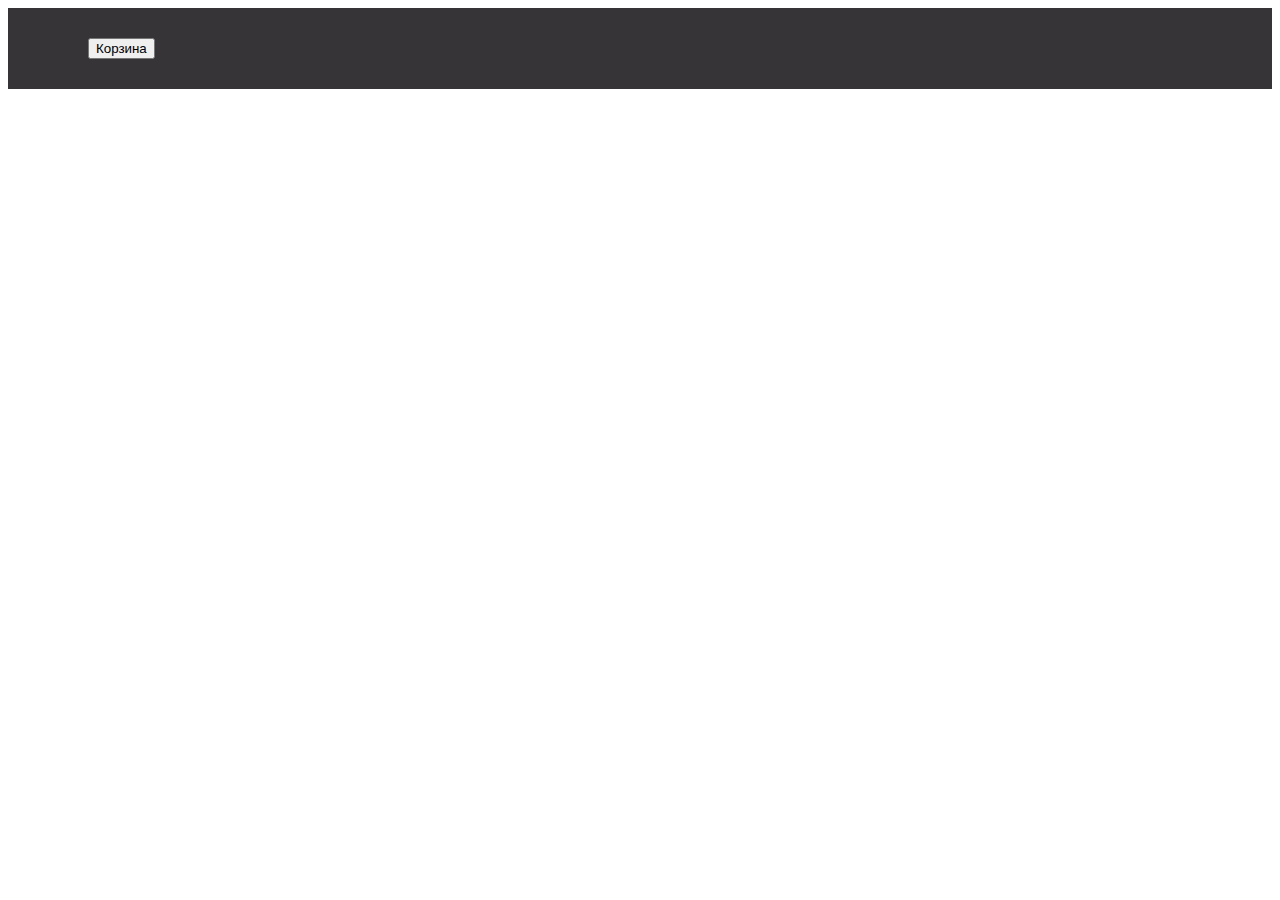
<file: index.html>
<!DOCTYPE html>
<html lang="en">

<head>
    <meta charset="UTF-8">
    <title>Интернет-магазин</title>
    <link rel="stylesheet" href="style.css">
</head>

<body>
    <header>
        <div class="top"></div>
        <button class="btn-cart" type="button">Корзина</button>
        <div class="cart-item invisible"></div>
    </header>
    <main>
        <div class="products"></div>
    </main>
    <script src="js/main.js"></script>
</body>

</html>
</file>
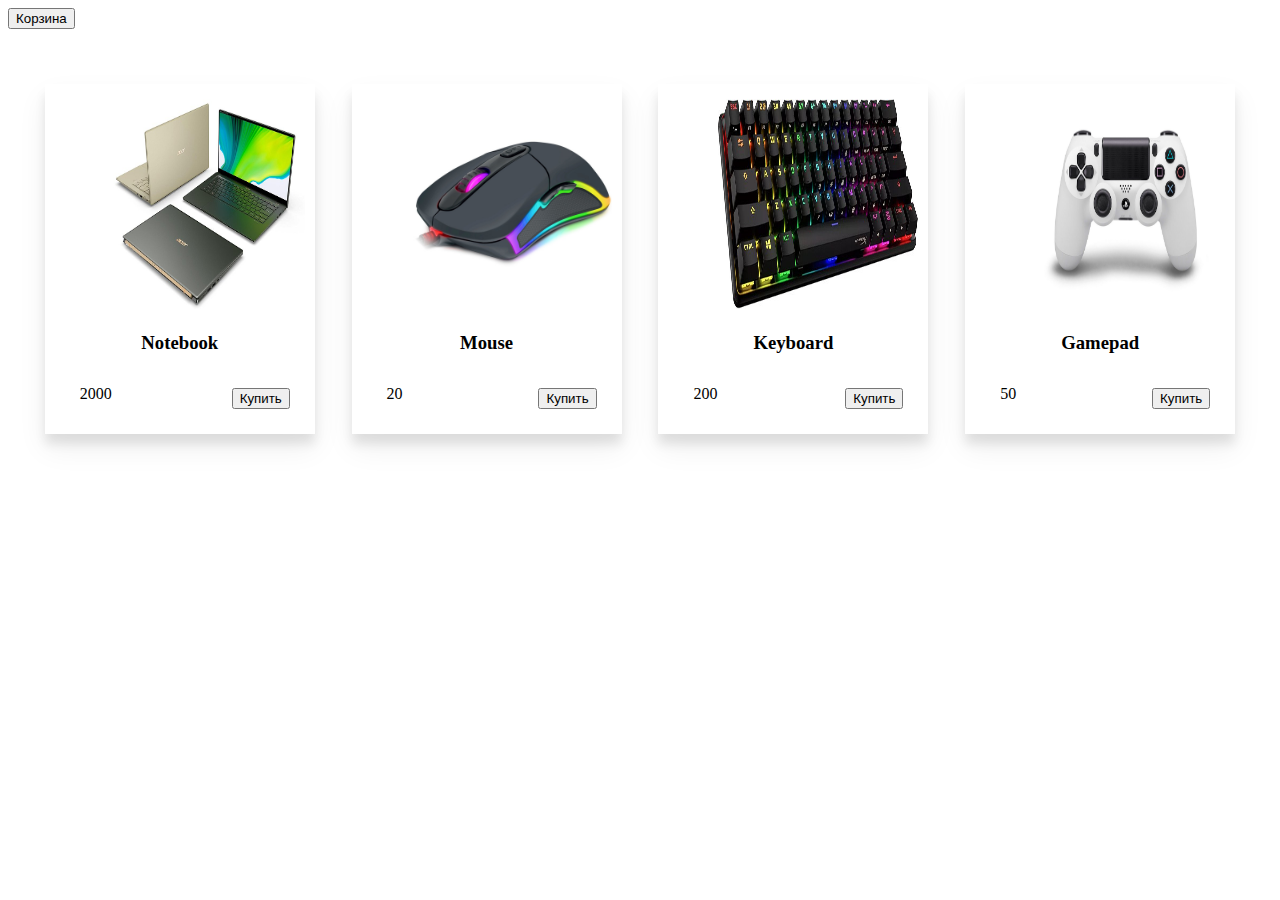
<file: project/index.html>
<!DOCTYPE html>
<html lang="en">

<head>
    <meta charset="UTF-8">
    <title>Интернет-магазин</title>
    <link rel="stylesheet" href="style.css">
</head>

<body>
    <header>
        <button class="btn-cart" type="button">Корзина</button>
    </header>
    <main>
        <div class="products"></div>
    </main>
    <script src="js/main.js"></script>
</body>

</html>
</file>
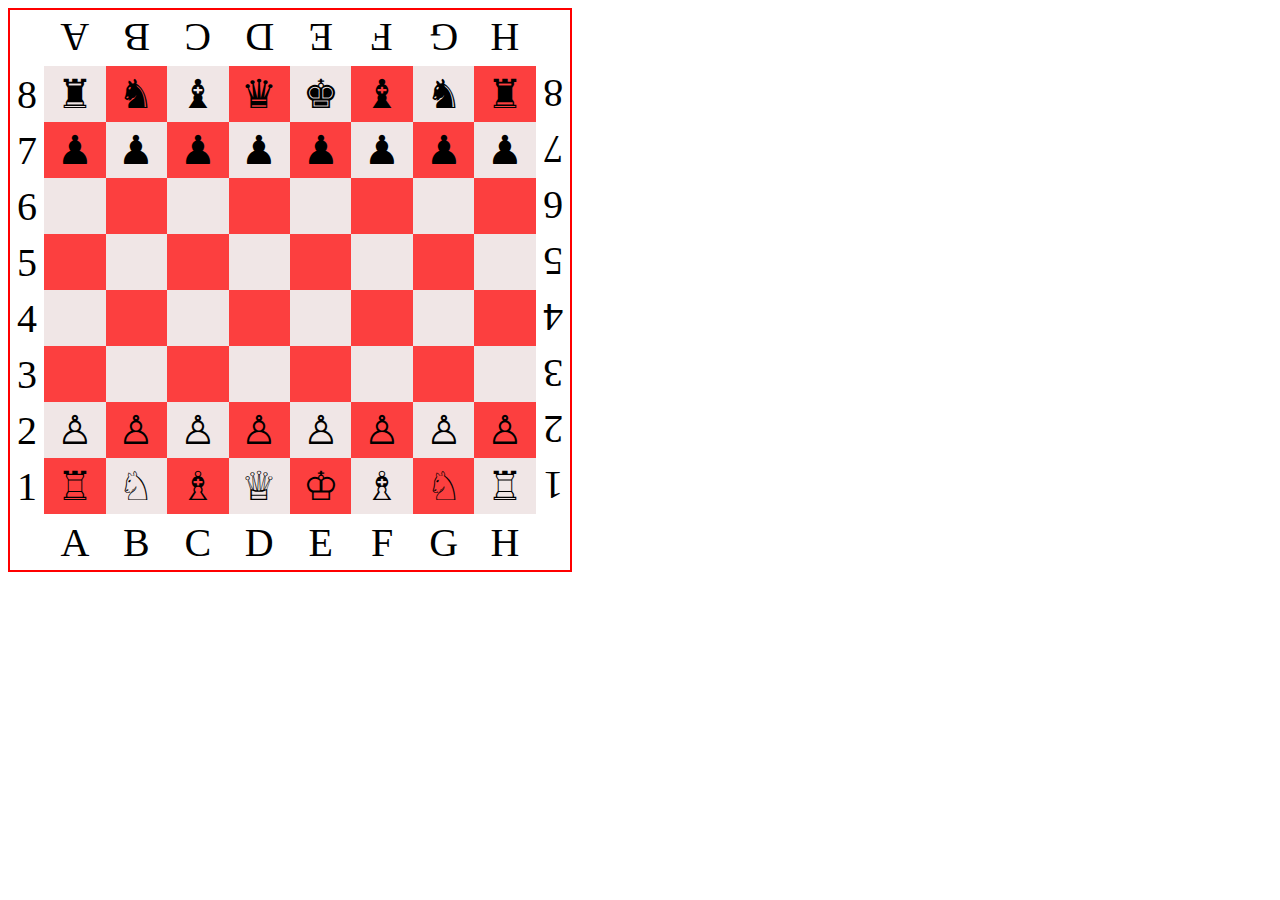
<file: chess.html>
<!DOCTYPE html>
<html lang="en">

<head>
    <meta charset="UTF-8">
    <meta http-equiv="X-UA-Compatible" content="IE=edge">
    <meta name="viewport" content="width=device-width, initial-scale=1.0">
    <title>chess</title>
    <link rel="stylesheet" href="lesson5.css">

</head>

<body>

    <div class="main">

    </div>


    <script src="lesson5.js"></script>
</body>

</html>
</file>
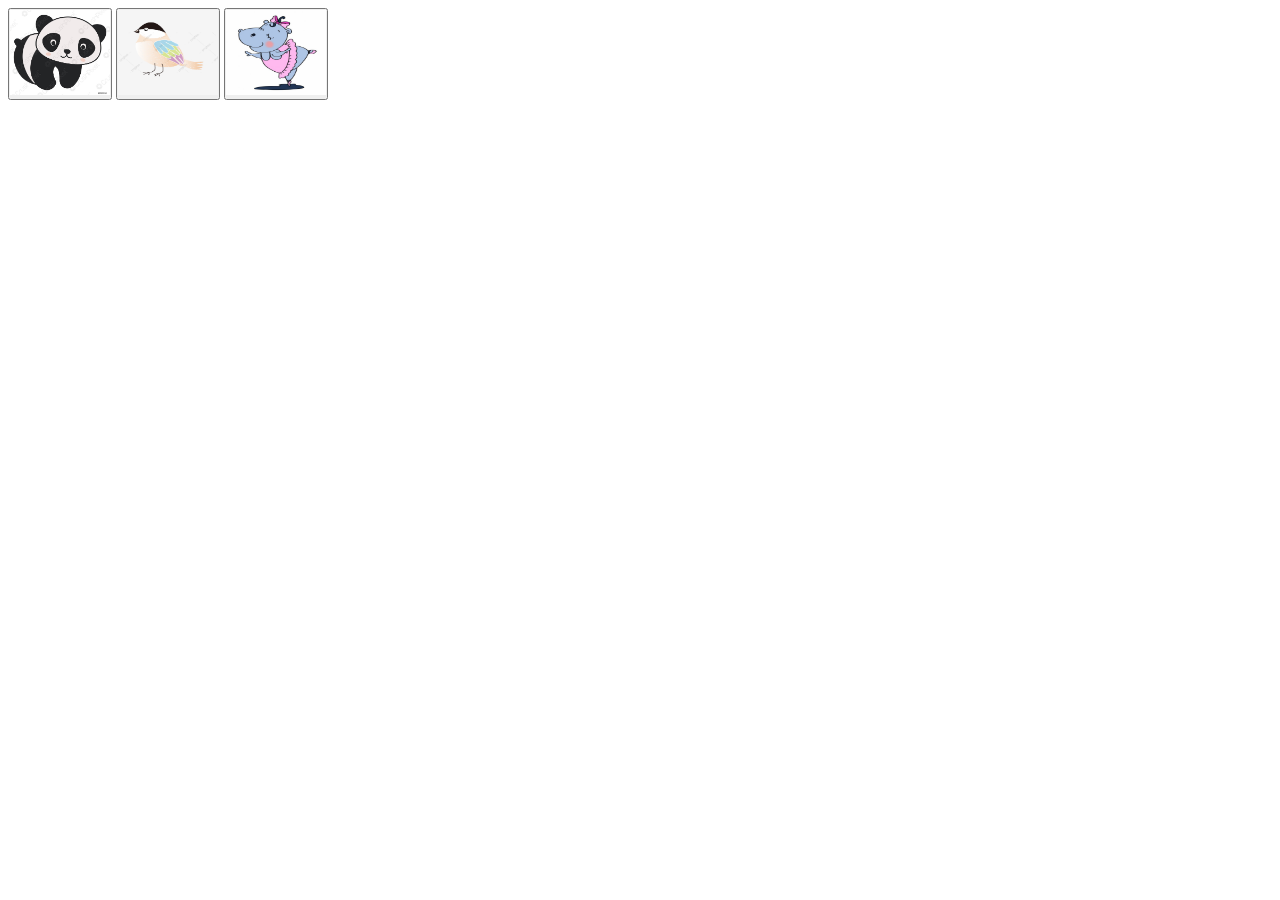
<file: lesson6.html>
<!DOCTYPE html>
<html lang="en">

<head>
    <meta charset="UTF-8">
    <meta http-equiv="X-UA-Compatible" content="IE=edge">
    <meta name="viewport" content="width=device-width, initial-scale=1.0">
    <title>lesson6</title>
    <link rel="stylesheet" href="lesson6.css">

</head>



<body>

    <button><img id="b1" src="small_jpg/p1.jpg" alt="photo"></button>
    <button><img id="b2" src="small_jpg/p2.jpg" alt="photo"></button>
    <button><img id="b3" src="small_jpg/p3.jpg" alt="photo"></button>



    <script async>

        var buttons = document.querySelectorAll("button");

        for (var i = 0; i < 3; i++) {
            buttons[i].onclick = function (event) {
                var img = document.createElement("img");
                img.src = "p" + event.target.id[1] + ".jpg";
                img.className = "big";
                img.onerror = function () {
                    alert("Фото не найдено.");
                }
                img.onclick = function (event) {
                    this.classList.add("hide");// по клику на картинку мы ее скрываем
                }
                document.body.append(img);
            }
        }

    </script>

</body>

</html>
</file>
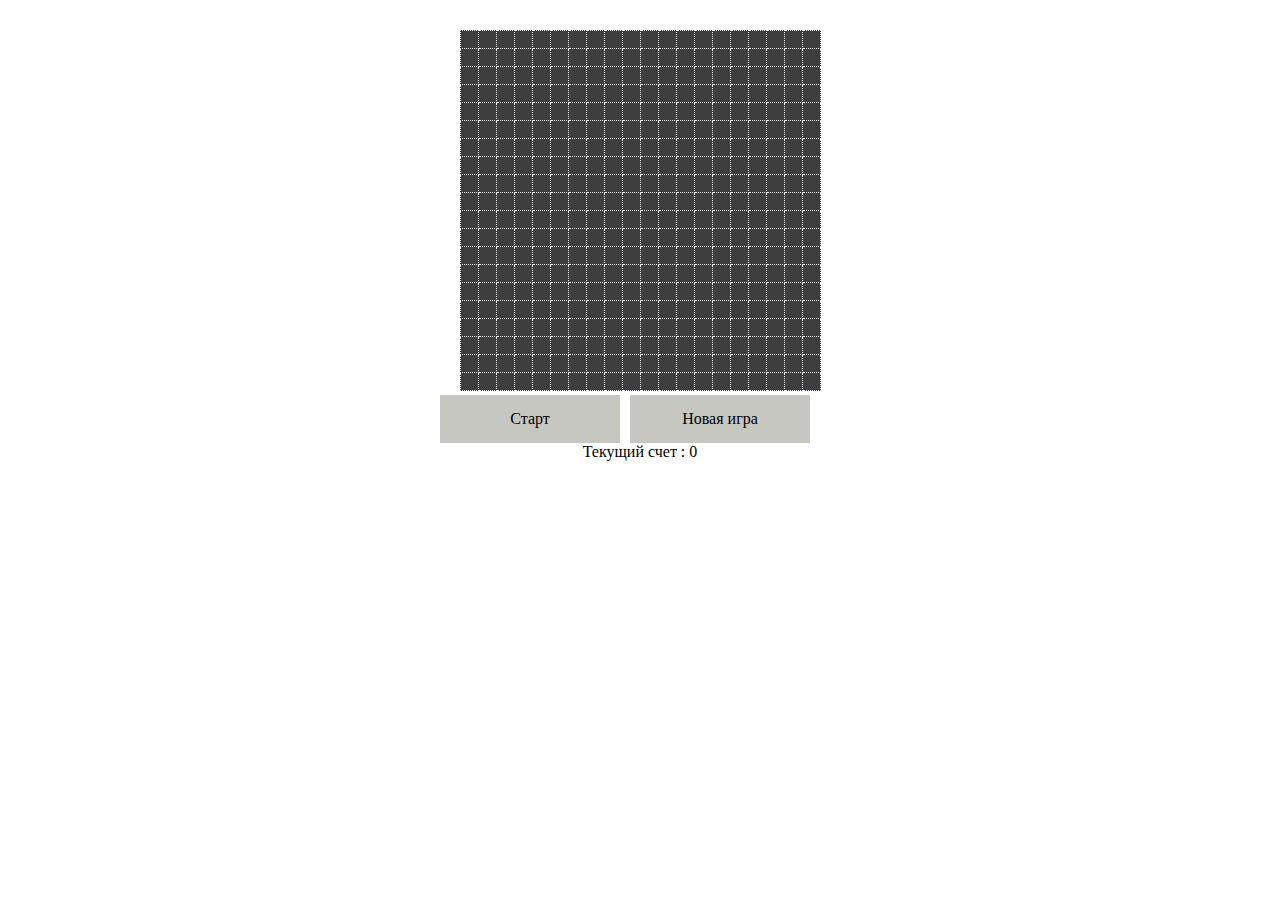
<file: snake.html>
<!DOCTYPE html>
<html lang="en">

<head>
    <meta charset="UTF-8">
    <title>Snake</title>
    <link rel="stylesheet" href="snake.css">
    <script src="snake.js"></script>
</head>

<body>
    <div class="wrap">
        <div id="snake-field"></div>
        <div class="buttons">
            <div id="snake-start">Старт</div>
            <div id="snake-renew">Новая игра</div>
            <span id="score">Текущий счет : 0</span>
        </div>
    </div>
</body>

</html>
</file>
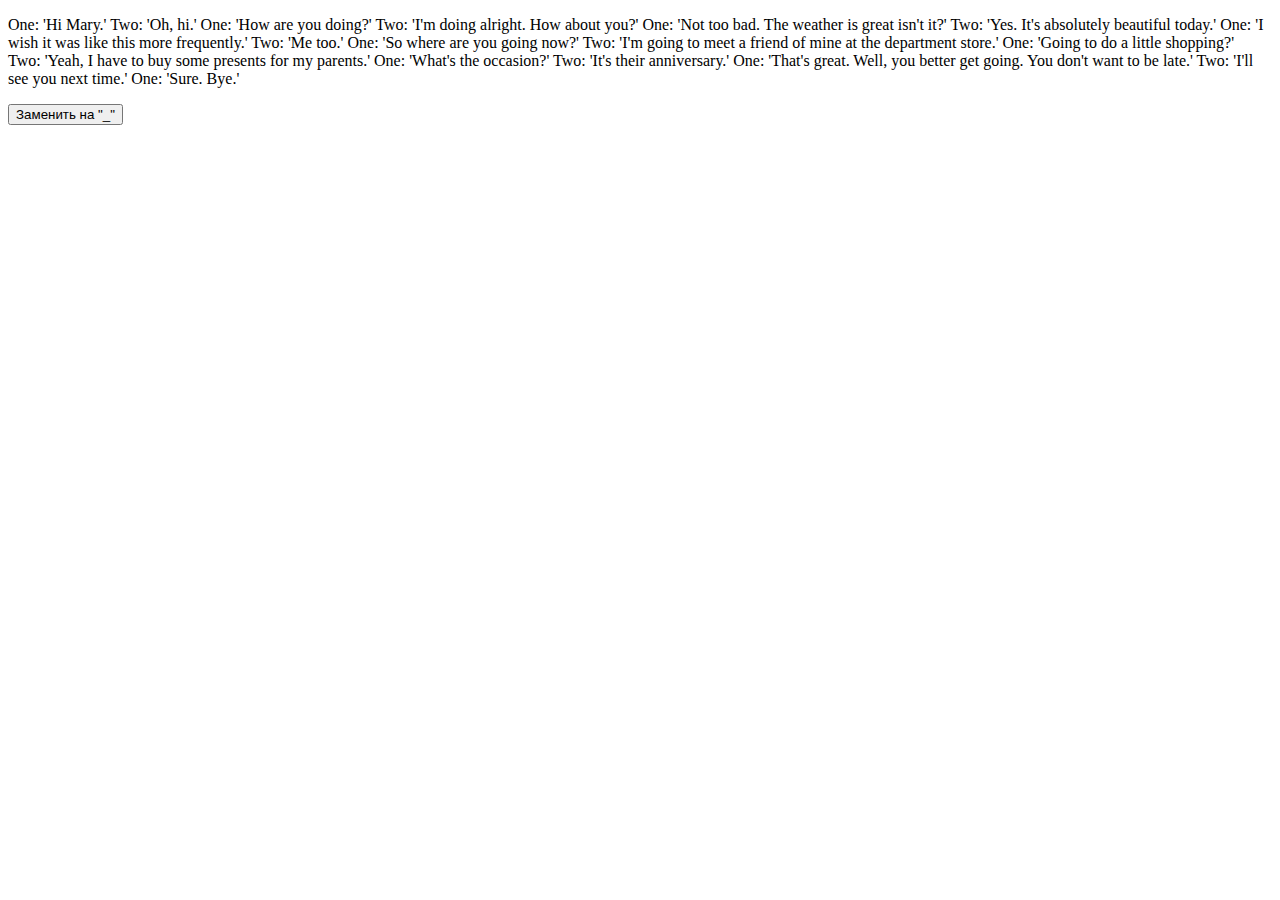
<file: texttoreplace.html>
<!DOCTYPE html>
<html lang="en">

<head>
    <meta charset="UTF-8">
    <meta http-equiv="X-UA-Compatible" content="IE=edge">
    <meta name="viewport" content="width=device-width, initial-scale=1.0">
    <title>Document</title>
</head>

<body>

    <p id="text">One: 'Hi Mary.' Two: 'Oh, hi.'
        One: 'How are you doing?'
        Two: 'I'm doing alright. How about you?'
        One: 'Not too bad. The weather is great isn't it?'
        Two: 'Yes. It's absolutely beautiful today.'
        One: 'I wish it was like this more frequently.'
        Two: 'Me too.'
        One: 'So where are you going now?'
        Two: 'I'm going to meet a friend of mine at the department store.'
        One: 'Going to do a little shopping?'
        Two: 'Yeah, I have to buy some presents for my parents.'
        One: 'What's the occasion?'
        Two: 'It's their anniversary.'
        One: 'That's great. Well, you better get going. You don't want to be late.'
        Two: 'I'll see you next time.'
        One: 'Sure. Bye.'</p>
    <button id="btn">Заменить на "_"</button>

    <script>
        let block = document.getElementById('text');
        document.getElementById('btn').addEventListener('click', () => {
            block.textContent = block.textContent.replace(/\B'|'\B/g, '"');
        });
    </script>


</body>

</html>
</file>
<file: style.css>
header{
    display: flex;
    background-color: #363436;
    padding: 30px 80px;
}

.products {
    display: flex;
    justify-content: space-evenly;
    margin-top: 15px;
}
.product-item {
    margin-top: 40px;
    padding: 15px 10px 20px;
    box-shadow: 0 14px 28px rgba(0, 0, 0, 0.068), 0 10px 10px rgba(0, 0, 0, 0.089);
    width: 250px;
    text-align: center;
    position: relative;
}
p {
    text-align: left;
    margin-left: 25px;
    position: absolute;
    bottom: 15px;
}

.buy-btn {
    position: absolute;
    bottom: 25px;
    right: 25px;
}

.product-item_img{
    height: 200px;
}
img {
   max-width: 100%;
   height: auto;
}


h3 {
    margin-bottom: 60px;
}

.invisible{
    display: none;
}
.cart-item {
    position: absolute;
    margin-top: 100px;
}
</file>
<file: project/style.css>
.products {
    display: flex;
    justify-content: space-evenly;
    margin-top: 15px;
}
.product-item {
    margin-top: 40px;
    padding: 15px 10px 20px;
    box-shadow: 0 14px 28px rgba(0, 0, 0, 0.068), 0 10px 10px rgba(0, 0, 0, 0.089);
    width: 250px;
    text-align: end;
    position: relative;
}
p {
    text-align: left;
    margin-left: 25px;
    position: absolute;
    bottom: 15px;
}

.buy-btn {
    position: absolute;
    bottom: 25px;
    right: 25px;
}
img {
   height: 210px;
   width: 200px;
}


h3 {
    text-align: center;
    margin-bottom: 60px;
}
</file>
<file: lesson5.css>
body {
    border: 2px solid red;
    width: 560px;
    height: 560px;
}

.block {
    width: 70px;
    height: 70px;
   
    
}
.black {
    background: rgb(252, 63, 63);
  
}
.white {
    background: rgb(240, 230, 230);
}
table {
    border-spacing: 0 0;
    width: 560px;
    height: 560px;
}
td {
    padding: 0;
    text-align: center;
    font-size: 40px;
}
.rotate {
    transform: rotate(180deg);
}
</file>
<file: lesson6.css>
.hide {
    display: none;
}
img {
    height: 85px;
    width: 100px;
    padding: 0;
}
button{
    padding: 0;
}
.big {
    width: 100%;
    height: 100%;
}
</file>
<file: snake.css>
#snake-field{
    display: inline-block;
}
#snake-renew,#snake-start{
    width: 150px;
    padding: 15px;
    color: rgb(0, 0, 0);
    background-color: rgb(199, 199, 194);
    text-align: center;
    cursor: pointer;
    float: left;
    margin-right: 10px;
}
.game-table{
    border-collapse: collapse;
    background-color: #3e3e3e;
}
td.game-table-cell{
    width: 15px;
    height: 15px;
    border: 1px dotted #eee;
}
.snake-unit{
    background-color: rgb(255, 251, 43);
}
.food-unit{
    background-color: rgb(255, 0, 0);
}
.buttons{
    display: inline-block;
}
.wrap{
    margin: 30px auto 0;
    text-align: center;
}
.srore {
    color: black;
    font-size: 14px;
}
</file>
